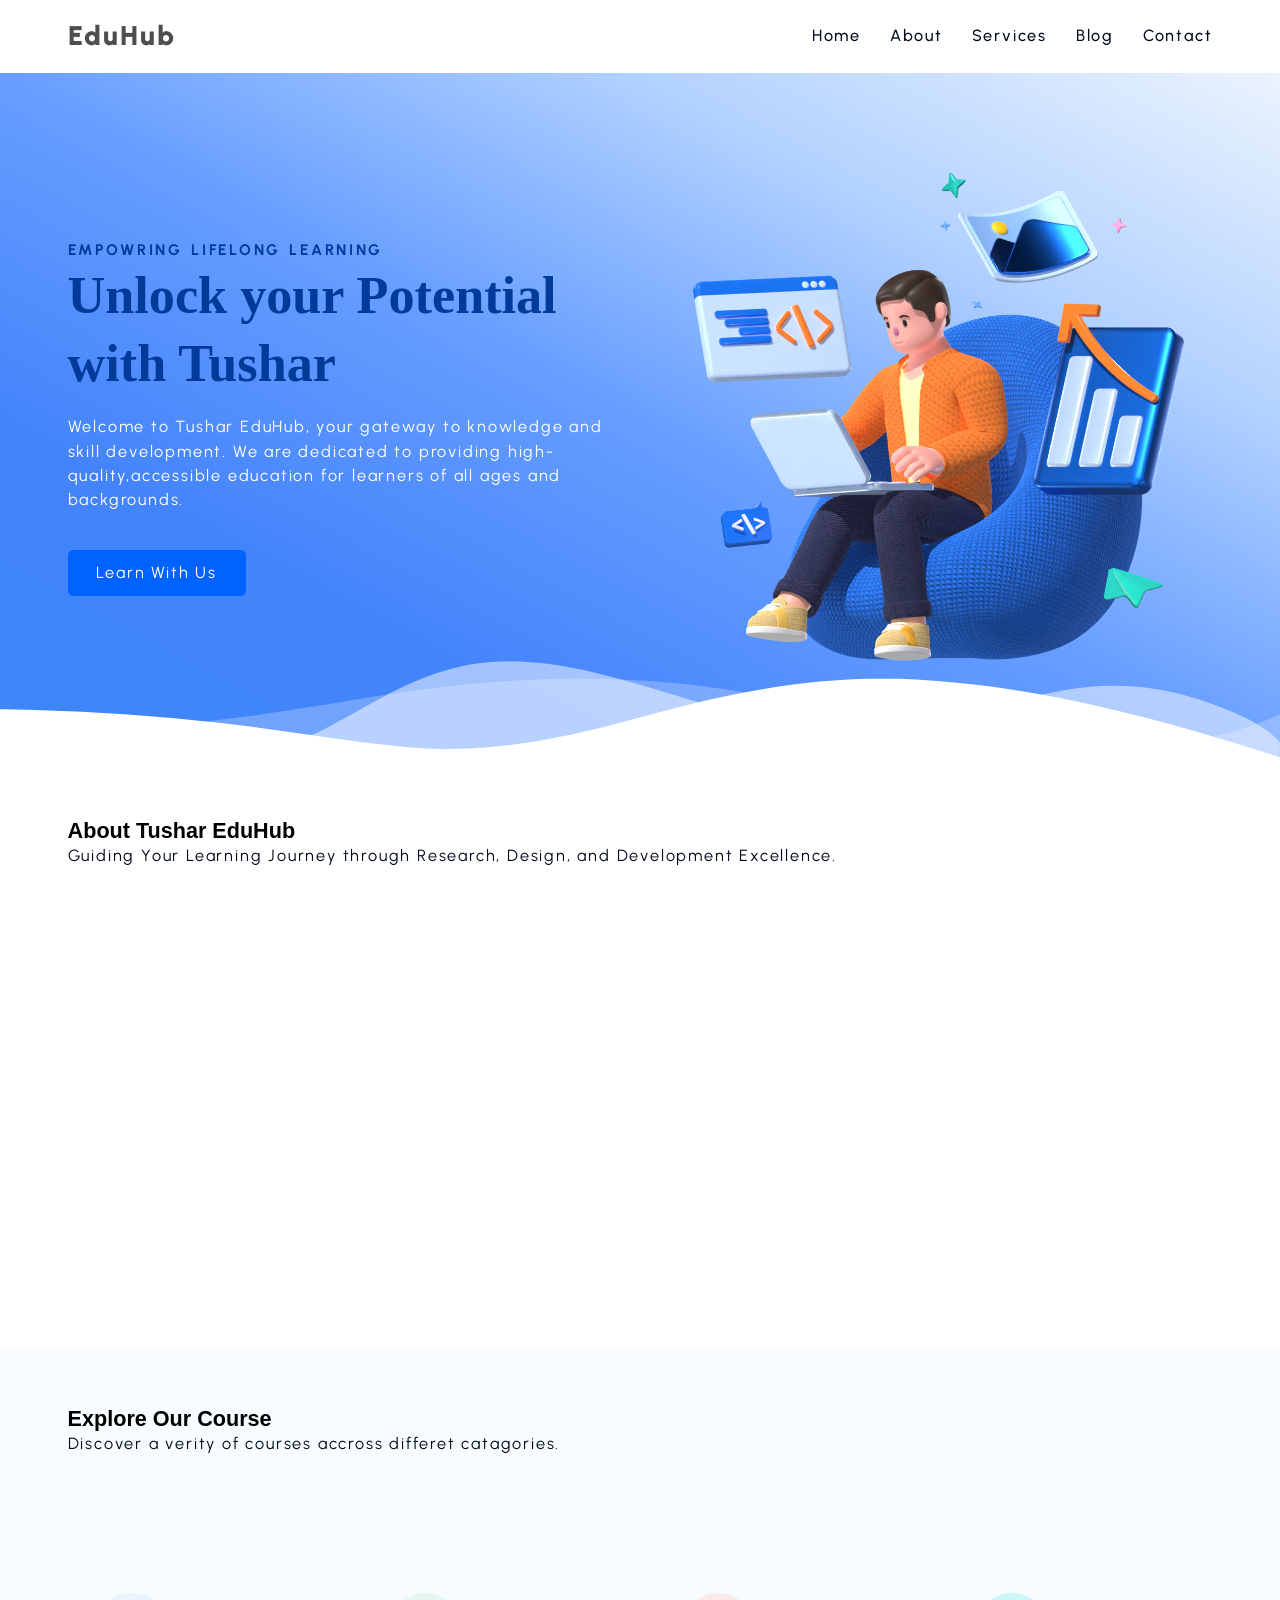
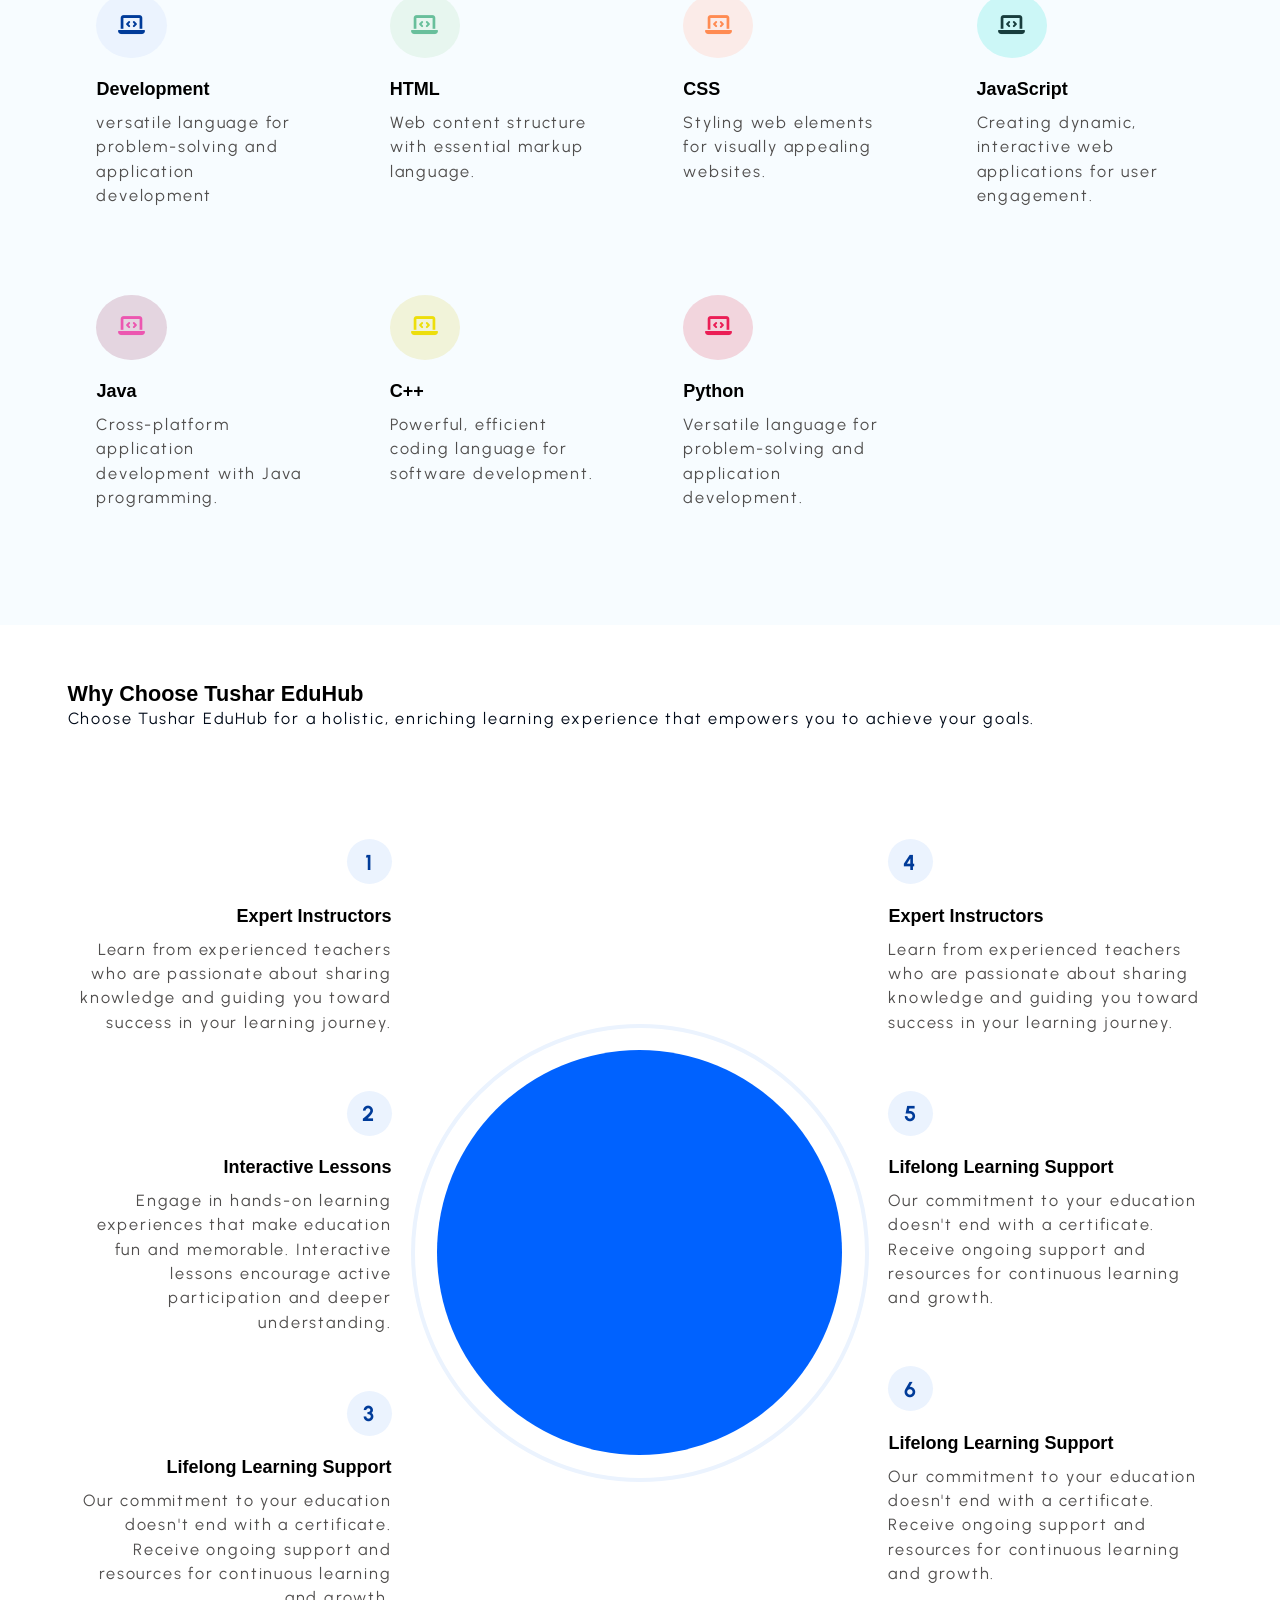
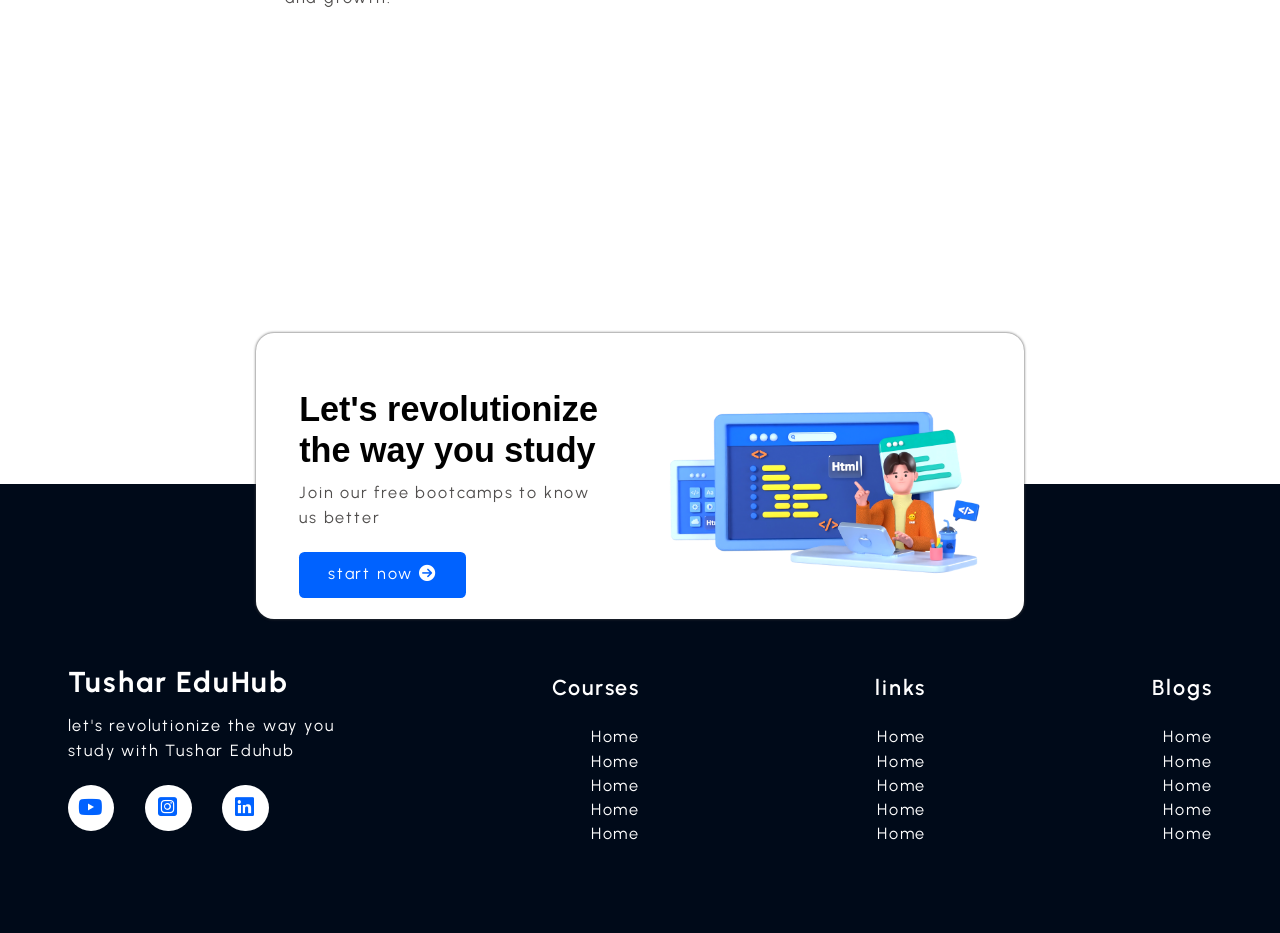
<file: index.html>
<!DOCTYPE html>
<html lang="en">

<head>
    <meta charset="UTF-8">
    <meta name="viewport" content="width=device-width, initial-scale=1.0">
    <meta name="description" content="Welcome to Tushar EduHub, your gateway to knowledge and skill development. We are dedicated to providing high-quality,accessible education for learners of all ages and backgrounds.">
    <meta name="keywords" content="tushar,css projects,html course">
    <meta name="robot" content="index, follow">

    <!-- * plugin Aos -->
    <link rel="stylesheet" href="https://unpkg.com/aos@next/dist/aos.css" />

    <title>Tushar EDUTECH</title>
    <link rel="stylesheet" href="https://cdnjs.cloudflare.com/ajax/libs/font-awesome/6.7.2/css/all.min.css"
        integrity="sha512-Evv84Mr4kqVGRNSgIGL/F/aIDqQb7xQ2vcrdIwxfjThSH8CSR7PBEakCr51Ck+w+/U6swU2Im1vVX0SVk9ABhg=="
        crossorigin="anonymous" referrerpolicy="no-referrer" />
    <link rel="stylesheet" href="./CSS/style.css">
</head>

<body>
    <!--* Navbar -->

    <header class="section-navbar">
        <div class="container">
            <div class="navbar-brand">
                <a href="index.html" style="font-size: 3rem; font-weight: 900;">
                    EduHub
                </a>
            </div>
            <div class="navbar">
                <ul>
                    <li class="nav-item"><a class="nav-link" href="index.html">Home</a></li>
                    <li class="nav-item"><a class="nav-link" href="about.html">about</a></li>
                    <li class="nav-item"><a class="nav-link" href="services.html">services</a></li>
                    <li class="nav-item"><a class="nav-link" href="blogs.html">blog</a></li>
                    <li class="nav-item"><a class="nav-link" href="contact.html">contact</a></li>
                </ul>
            </div>
        </div>
    </header>

    <!-- *Hero Section -->

    <main>
        <div class="section-hero">
            <div class="container grid grid-two--cols">

                <!-- hero Content -->
                <div class="hero-content">
                    <p class="hero-subheading">Empowring lifeLong learning</p>
                    <h1 class="hero-heading">Unlock your Potential with Tushar</h1>
                    <p class="hero-para">
                        Welcome to Tushar EduHub, your gateway to knowledge and skill development. We are dedicated to
                        providing high-quality,accessible education for learners of all ages and backgrounds.
                    </p>
                    <div class="head-btn">
                        <a href="services.html" class="btn btn-white">Learn With Us</a>
                    </div>
                </div>

                <!-- hero Image -->
                <div class="hero-image" data-aos="fade-up">
                    <img src="./images/main-hero.png" alt="Hero Image">
                </div>

            </div>
        </div>
        
        <!-- * Shape Divider -->
        <div class="custom-shape-divider-bottom-1737042662">
            <svg data-name="Layer 1" xmlns="http://www.w3.org/2000/svg" viewBox="0 0 1200 120"
                preserveAspectRatio="none">
                <path
                    d="M0,0V46.29c47.79,22.2,103.59,32.17,158,28,70.36-5.37,136.33-33.31,206.8-37.5C438.64,32.43,512.34,53.67,583,72.05c69.27,18,138.3,24.88,209.4,13.08,36.15-6,69.85-17.84,104.45-29.34C989.49,25,1113-14.29,1200,52.47V0Z"
                    opacity=".25" class="shape-fill"></path>
                <path
                    d="M0,0V15.81C13,36.92,27.64,56.86,47.69,72.05,99.41,111.27,165,111,224.58,91.58c31.15-10.15,60.09-26.07,89.67-39.8,40.92-19,84.73-46,130.83-49.67,36.26-2.85,70.9,9.42,98.6,31.56,31.77,25.39,62.32,62,103.63,73,40.44,10.79,81.35-6.69,119.13-24.28s75.16-39,116.92-43.05c59.73-5.85,113.28,22.88,168.9,38.84,30.2,8.66,59,6.17,87.09-7.5,22.43-10.89,48-26.93,60.65-49.24V0Z"
                    opacity=".5" class="shape-fill"></path>
                <path
                    d="M0,0V5.63C149.93,59,314.09,71.32,475.83,42.57c43-7.64,84.23-20.12,127.61-26.46,59-8.63,112.48,12.24,165.56,35.4C827.93,77.22,886,95.24,951.2,90c86.53-7,172.46-45.71,248.8-84.81V0Z"
                    class="shape-fill"></path>
            </svg>
        </div>
    </main>


    <!--* About Section -->

    <section class="section-about">
        <div class="container">
            <!-- common div -->
            <div class="section-common">
                <h2 class="section-common-heading">About Tushar EduHub</h2>
                <p class="section-common-subheading">Guiding Your Learning Journey through Research, Design, and
                    Development Excellence.

                </p>
            </div>

        </div>

        <div class="container grid grid-three--cols">
            <div class="about-div" data-aos="fade-up">
                <div class="icon">
                    <img src="./images/research.png" alt="Reasearch work">
                </div>
                <h3 class="secetion-common--title">Reasearch</h3>
                <p>
                    We start by learning what you need. We look at what's new and exciting in learning and choose topics
                    that match what you to learn.
                </p>
            </div>

            <div class="about-div" data-aos="fade-up"  data-aos-delay="300">
                <div class="icon">
                    <img src="./images/design.png" alt="Reasearch work">
                </div>
                <h3 class="secetion-common--title">Design</h3>
                <p>
                    Next, we make the lessons. We make them fun and interesting for you. We make sure they work for
                    different ways people like to learn.
                </p>
            </div>
            <div class="about-div"  data-aos="fade-up"  data-aos-delay="500">
                <div class="icon">
                    <img src="./images/Coding.png" alt="development work">
                </div>
                <h3 class="secetion-common--title">Development</h3>
                <p>
                    After that, we turn the lessons into things you can use online. We use the latest tools to make sure
                    they work well and make you happy.


                </p>
            </div>
        </div>
    </section>


    <!-- * course section -->

    <section class="section-course">
        <div class="container">
            <div class="section-common">
                <h2 class="section-common-heading">Explore Our course</h2>
                <p class="section-common-subheading">Discover a verity of courses accross differet catagories.</p>
            </div>
        </div>

        <div class="container grid grid-four--cols">
            <div class="course-div">
                <div class="icon">
                    <i class="fa-solid fa-laptop-code"></i>
                </div>
                <h3 class="secetion-common--title">Development</h3>
                <p>versatile language for problem-solving and application development</p>
            </div>
            <div class="course-div ">
                <div class="icon">
                    <i class="fa-solid fa-laptop-code"></i>
                </div>
                <h3 class="secetion-common--title">HTML</h3>
                <p>Web content structure with essential markup language.
                </p>
            </div>
            <div class="course-div">
                <div class="icon">
                    <i class="fa-solid fa-laptop-code"></i>
                </div>
                <h3 class="secetion-common--title">CSS</h3>
                <p>Styling web elements for visually appealing websites.
                </p>
            </div>
            <div class="course-div">
                <div class="icon">
                    <i class="fa-solid fa-laptop-code"></i>
                </div>
                <h3 class="secetion-common--title">JavaScript</h3>
                <p>Creating dynamic, interactive web applications for user engagement.
                </p>
            </div>
            <div class="course-div">
                <div class="icon">
                    <i class="fa-solid fa-laptop-code"></i>
                </div>
                <h3 class="secetion-common--title">Java</h3>
                <p>Cross-platform application development with Java programming.
                </p>
            </div>
            <div class="course-div">
                <div class="icon">
                    <i class="fa-solid fa-laptop-code"></i>
                </div>
                <h3 class="secetion-common--title">C++</h3>
                <p>Powerful, efficient coding language for software development.
                </p>
            </div>
            <div class="course-div">
                <div class="icon">
                    <i class="fa-solid fa-laptop-code"></i>
                </div>
                <h3 class="secetion-common--title">Python</h3>
                <p>Versatile language for problem-solving and application development.
                </p>
            </div>
        </div>
    </section>

    <!-- * why choose section -->
    <section class="section-why--choose">
        <div class="container">
            <div class="section-common">
                <h2 class="section-common-heading">Why Choose Tushar EduHub</h2>
                <p class="section-common-subheading">Choose Tushar EduHub for a holistic, enriching learning experience
                    that empowers you to achieve your goals.
                </p>
            </div>
        </div>

        <div class="container grid grid-three--cols">

                    <!-- ?  Left side of image -->

            <div class="choose-left--div text-right--align">
                <div class="why-choose--div">
                    <p class="common-text--Highlight">1</p>
                    <h3 class="secetion-common--title">Expert Instructors</h3>
                    <p>Learn from experienced teachers who are passionate about sharing knowledge and guiding you toward
                        success in your learning journey.
                    </p>
                </div>
                <div class="why-choose--div">
                    <p class="common-text--Highlight">2</p>
                    <h3 class="secetion-common--title">Interactive Lessons
                    </h3>
                    <p>Engage in hands-on learning experiences that make education fun and memorable. Interactive
                        lessons encourage active participation and deeper understanding.
                    </p>
                </div>
                <div class="why-choose--div">
                    <p class="common-text--Highlight">3</p>
                    <h3 class="secetion-common--title">Lifelong Learning Support
                    </h3>
                    <p>Our commitment to your education doesn't end with a certificate. Receive ongoing support and
                        resources for continuous learning and growth.
                    </p>
                </div>
            </div>

                    <!-- ? Center part of image -->
            <div class="why-choose--image">
                <figure>
                    <!-- <img src="" alt="picture of mobile"> -->
                </figure>
            </div>

                    <!-- ? Right side of image -->
            <div class="choose-right--div text-left--align">
                <div class="why-choose--div">
                    <p class="common-text--Highlight">4</p>
                    <h3 class="secetion-common--title">Expert Instructors</h3>
                    <p>Learn from experienced teachers who are passionate about sharing knowledge and guiding you toward
                        success in your learning journey.
                    </p>
                </div>
                <div class="why-choose--div">
                    <p class="common-text--Highlight">5</p>
                    <h3 class="secetion-common--title">Lifelong Learning Support
                    </h3>
                    <p>Our commitment to your education doesn't end with a certificate. Receive ongoing support and
                        resources for continuous learning and growth.


                    </p>
                </div>
                <div class="why-choose--div">
                    <p class="common-text--Highlight">6</p>
                    <h3 class="secetion-common--title">Lifelong Learning Support
                    </h3>
                    <p>Our commitment to your education doesn't end with a certificate. Receive ongoing support and
                        resources for continuous learning and growth.


                    </p>
                </div>
            </div>

        </div>
    </section>

    <!-- * contact section -->
     <section class="section-contact--homepage" id="secetion-contact--homepage">
        <div class="container grid grid-two--cols">
            <div class="contact-content">
                <h2 class="contact-title">Let's revolutionize the way you study</h2>
                <p>Join our free bootcamps to know us better</p>
                <div class="btn">
                    <a href="contact.html">
                        start now <i class="fa-solid fa-arrow-circle-right"></i>
                    </a>
                </div>
            </div>
            <div class="contact-image--homepage">
                <img src="./images/main.png" alt="contact image">
            </div>
        </div>
     </section>

     <!-- * footer section -->
     <footer>
        <section class="section-footer">
            <div class="container grid grid-four--cols">
                <div class="footer-1--div">
                    <div class="footer-title ">
                        <a href="index.html">Tushar EduHub</a>
                    </div>
                    <p>let's revolutionize the way you study with Tushar Eduhub</p>
                    <div class="footer-icon">
                        <a href="" target="_blank"><i class="fa-brands fa-youtube"></i></a>
                        <a href="" target="_blank"><i class="fa-brands fa-square-instagram"></i></a>
                        <a href="" target="_blank"><i class="fa-brands fa-linkedin"></i></a>
                    </div>
                </div>
                <div class="footer-2--div">
                    <p class="footer-subheading">Courses</p>
                    <ul>
                        <li><a href="index.html">Home</a></li>
                        <li><a href="index.html">Home</a></li>
                        <li><a href="index.html">Home</a></li>
                        <li><a href="index.html">Home</a></li>
                        <li><a href="index.html">Home</a></li>
                    </ul>
                </div>
                <div class="footer-3--div">
                    <p class="footer-subheading">links</p>
                    <ul>
                        <li><a href="index.html">Home</a></li>
                        <li><a href="index.html">Home</a></li>
                        <li><a href="index.html">Home</a></li>
                        <li><a href="index.html">Home</a></li>
                        <li><a href="index.html">Home</a></li>
                    </ul>
                </div>
                <div class="footer-4--div">
                    <p class="footer-subheading">Blogs</p>
                    <ul>
                        <li><a href="index.html">Home</a></li>
                        <li><a href="index.html">Home</a></li>
                        <li><a href="index.html">Home</a></li>
                        <li><a href="index.html">Home</a></li>
                        <li><a href="index.html">Home</a></li>
                    </ul>
                </div>
            </div>
        </section>
     </footer>


     <script src="https://unpkg.com/aos@next/dist/aos.js"></script>
     <script>
       AOS.init();
     </script>
</body>

</html>
</file>
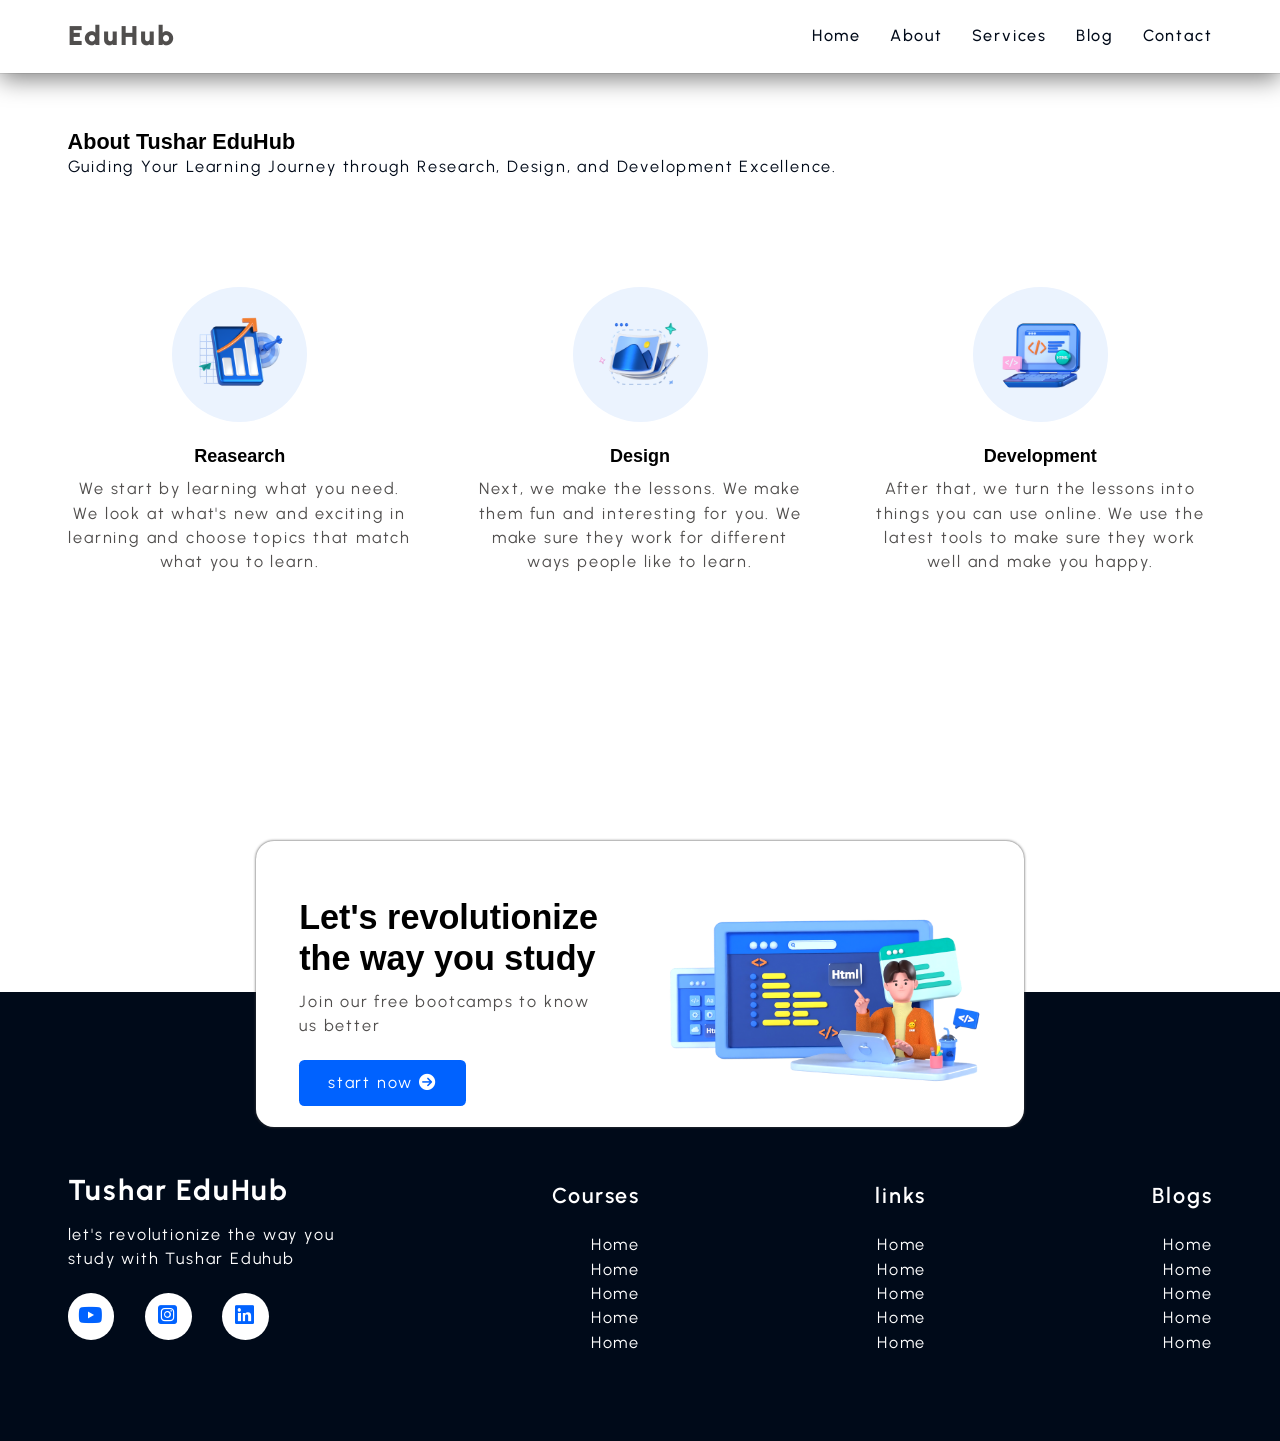
<file: about.html>
<!DOCTYPE html>
<html lang="en">
    <head>
        <meta charset="UTF-8">
        <meta name="viewport" content="width=device-width, initial-scale=1.0">
        <title>Tushar EDUTECH ABOUT</title>
        <link rel="stylesheet" href="https://cdnjs.cloudflare.com/ajax/libs/font-awesome/6.7.2/css/all.min.css"
            integrity="sha512-Evv84Mr4kqVGRNSgIGL/F/aIDqQb7xQ2vcrdIwxfjThSH8CSR7PBEakCr51Ck+w+/U6swU2Im1vVX0SVk9ABhg=="
            crossorigin="anonymous" referrerpolicy="no-referrer" />
        <link rel="stylesheet" href="./CSS/style.css">
    </head>
    
<body>

    <!--* Navbar -->

    <header class="section-navbar">
        <div class="container">
            <div class="navbar-brand">
                <a href="index.html" style="font-size: 3rem; font-weight: 900;">
                    EduHub
                </a>
            </div>
            <div class="navbar">
                <ul>
                    <li class="nav-item"><a class="nav-link" href="index.html">Home</a></li>
                    <li class="nav-item"><a class="nav-link" href="about.html">about</a></li>
                    <li class="nav-item"><a class="nav-link" href="services.html">services</a></li>
                    <li class="nav-item"><a class="nav-link" href="blogs.html">blog</a></li>
                    <li class="nav-item"><a class="nav-link" href="contact.html">contact</a></li>
                </ul>
            </div>
        </div>
    </header>

    
    <!--* About Section -->

    <section class="section-about">
        <div class="container">
            <!-- common div -->
            <div class="section-common">
                <h2 class="section-common-heading">About Tushar EduHub</h2>
                <p class="section-common-subheading">Guiding Your Learning Journey through Research, Design, and
                    Development Excellence.

                </p>
            </div>

        </div>

        <div class="container grid grid-three--cols">
            <div class="about-div">
                <div class="icon">
                    <img src="./images/research.png" alt="Reasearch work">
                </div>
                <h3 class="secetion-common--title">Reasearch</h3>
                <p>
                    We start by learning what you need. We look at what's new and exciting in learning and choose topics
                    that match what you to learn.
                </p>
            </div>

            <div class="about-div">
                <div class="icon">
                    <img src="./images/design.png" alt="Reasearch work">
                </div>
                <h3 class="secetion-common--title">Design</h3>
                <p>
                    Next, we make the lessons. We make them fun and interesting for you. We make sure they work for
                    different ways people like to learn.
                </p>
            </div>
            <div class="about-div">
                <div class="icon">
                    <img src="./images/Coding.png" alt="development work">
                </div>
                <h3 class="secetion-common--title">Development</h3>
                <p>
                    After that, we turn the lessons into things you can use online. We use the latest tools to make sure
                    they work well and make you happy.


                </p>
            </div>
        </div>
    </section>

    <!-- * contact section -->
    <section class="section-contact--homepage" id="secetion-contact--homepage">
        <div class="container grid grid-two--cols">
            <div class="contact-content">
                <h2 class="contact-title">Let's revolutionize the way you study</h2>
                <p>Join our free bootcamps to know us better</p>
                <div class="btn">
                    <a href="contact.html">
                        start now <i class="fa-solid fa-arrow-circle-right"></i>
                    </a>
                </div>
            </div>
            <div class="contact-image--homepage">
                <img src="./images/main.png" alt="contact image">
            </div>
        </div>
     </section>

     <!-- * footer section -->
     <footer>
        <section class="section-footer">
            <div class="container grid grid-four--cols">
                <div class="footer-1--div">
                    <div class="footer-title ">
                        <a href="index.html">Tushar EduHub</a>
                    </div>
                    <p>let's revolutionize the way you study with Tushar Eduhub</p>
                    <div class="footer-icon">
                        <a href="" target="_blank"><i class="fa-brands fa-youtube"></i></a>
                        <a href="" target="_blank"><i class="fa-brands fa-square-instagram"></i></a>
                        <a href="" target="_blank"><i class="fa-brands fa-linkedin"></i></a>
                    </div>
                </div>
                <div class="footer-2--div">
                    <p class="footer-subheading">Courses</p>
                    <ul>
                        <li><a href="index.html">Home</a></li>
                        <li><a href="index.html">Home</a></li>
                        <li><a href="index.html">Home</a></li>
                        <li><a href="index.html">Home</a></li>
                        <li><a href="index.html">Home</a></li>
                    </ul>
                </div>
                <div class="footer-3--div">
                    <p class="footer-subheading">links</p>
                    <ul>
                        <li><a href="index.html">Home</a></li>
                        <li><a href="index.html">Home</a></li>
                        <li><a href="index.html">Home</a></li>
                        <li><a href="index.html">Home</a></li>
                        <li><a href="index.html">Home</a></li>
                    </ul>
                </div>
                <div class="footer-4--div">
                    <p class="footer-subheading">Blogs</p>
                    <ul>
                        <li><a href="index.html">Home</a></li>
                        <li><a href="index.html">Home</a></li>
                        <li><a href="index.html">Home</a></li>
                        <li><a href="index.html">Home</a></li>
                        <li><a href="index.html">Home</a></li>
                    </ul>
                </div>
            </div>
        </section>
     </footer>


</body>
</html>
</file>
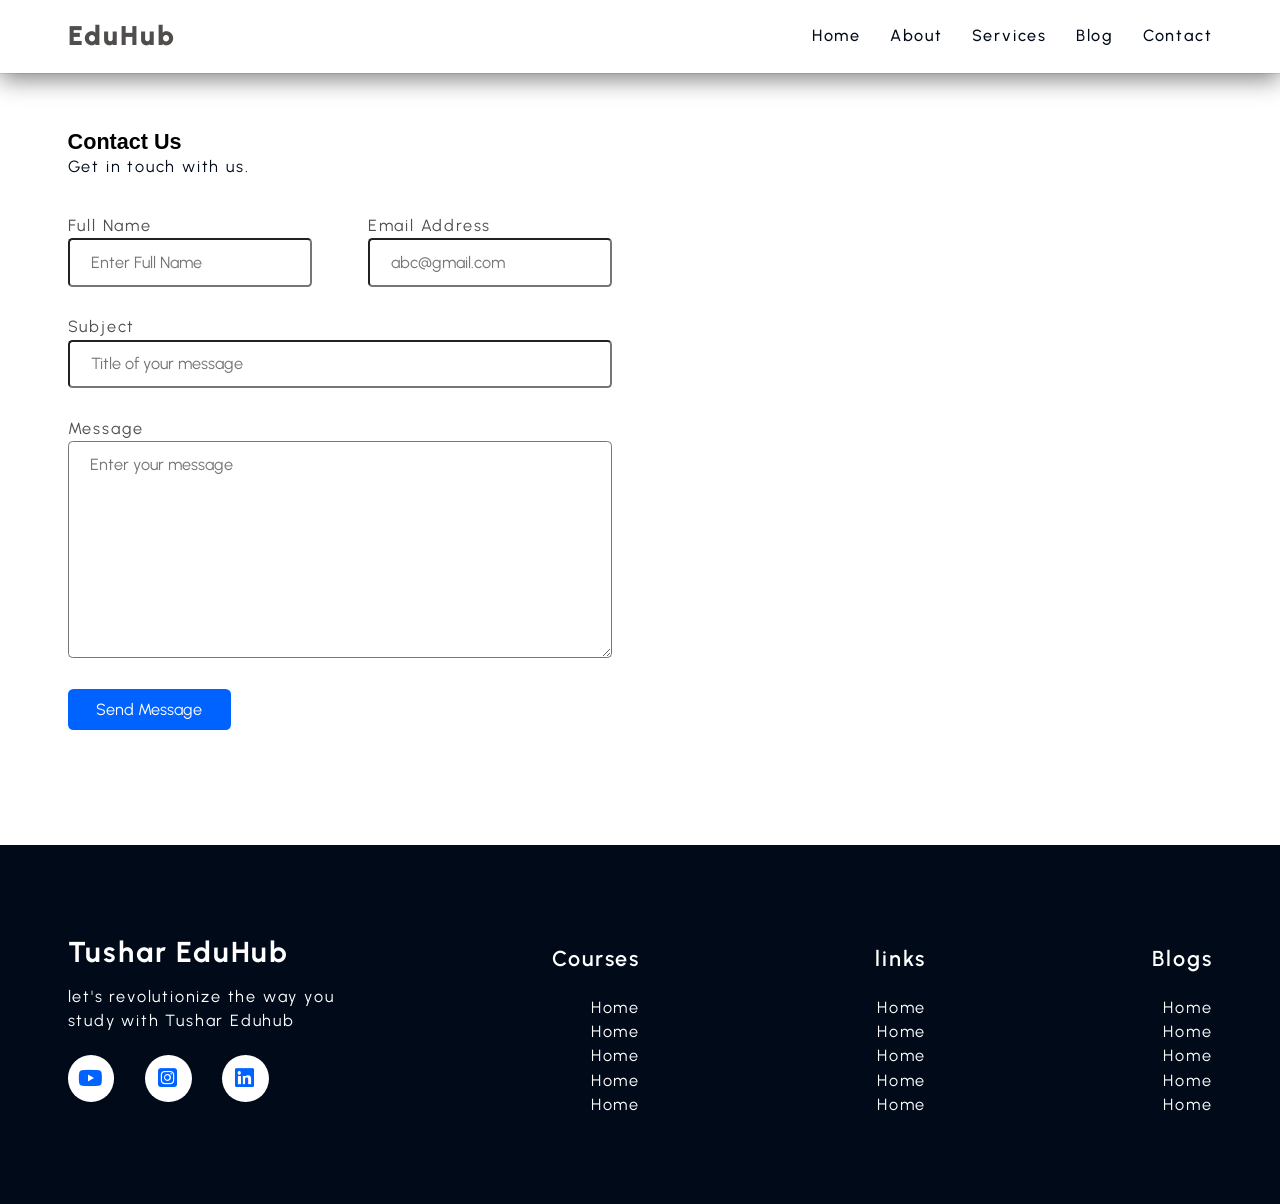
<file: contact.html>
<!DOCTYPE html>
<html lang="en">

<head>
    <meta charset="UTF-8">
    <meta name="viewport" content="width=device-width, initial-scale=1.0">
    <title>TUSHAR EDUTECH CONTACT</title>
    <link rel="stylesheet" href="https://cdnjs.cloudflare.com/ajax/libs/font-awesome/6.7.2/css/all.min.css"
        integrity="sha512-Evv84Mr4kqVGRNSgIGL/F/aIDqQb7xQ2vcrdIwxfjThSH8CSR7PBEakCr51Ck+w+/U6swU2Im1vVX0SVk9ABhg=="
        crossorigin="anonymous" referrerpolicy="no-referrer" />
    <link rel="stylesheet" href="./CSS/style.css">

    <style>
        footer{
            padding-top: 0;
        }
    </style>
</head>

<body>
    <!--* Navbar -->

    <header class="section-navbar">
        <div class="container">
            <div class="navbar-brand">
                <a href="index.html" style="font-size: 3rem; font-weight: 900;">
                    EduHub
                </a>
            </div>
            <div class="navbar">
                <ul>
                    <li class="nav-item"><a class="nav-link" href="index.html">Home</a></li>
                    <li class="nav-item"><a class="nav-link" href="about.html">about</a></li>
                    <li class="nav-item"><a class="nav-link" href="services.html">services</a></li>
                    <li class="nav-item"><a class="nav-link" href="blogs.html">blog</a></li>
                    <li class="nav-item"><a class="nav-link" href="contact.html">contact</a></li>
                </ul>
            </div>
        </div>
    </header>

    <!-- * Contact form -->
    <section class="section-contact">
        <div class="container">
            <div class="section-common">
                <h2 class="section-common-heading">Contact Us</h2>
                <p class="section-common-subheading">Get in touch with us.</p>
            </div>
        </div>

        <div class="container grid grid-two--cols">
            <div class="section-contact--form">
                <form action="https://formspree.io/f/xrbegkwa" method="POST">
                    <div class="mb-3 grid grid-two--cols">
                        <div>

                            <label for="name">Full Name</label>
                            <input type="text" 
                            placeholder="Enter Full Name" 
                            name="UserName"
                            id="name" 
                            required 
                            autocomplete="off">
                        </div>
                        <div>
                            <label for="email">Email Address</label>
                            <input type="email" 
                            placeholder="abc@gmail.com" 
                            name="email"
                            id="email" 
                            required 
                            autocomplete="off">
                        </div>
                    </div>
                    <div class="mb-3">
                        <label for="subject">Subject</label>
                        <input type="text" placeholder="Title of your message" name="subject" id="subject" autocomplete="off">
                    </div>
                    <div class="mb-3">
                        <label for="message">Message</label>
                        <textarea name="message" id="message" cols="30" rows="10"
                        placeholder="Enter your message"
                        autocomplete="off"></textarea>
                    </div>
                    <div class="mb-3">
                        <button type="submit" class="btn">Send Message</button>
                    </div>
                </form>
            </div>
            <div class="section-contact--map">
                <iframe
                    src="https://www.google.com/maps/embed?pb=!1m18!1m12!1m3!1d5959.090961860578!2d85.80433300124376!3d20.33584758324163!2m3!1f0!2f0!3f0!3m2!1i1024!2i768!4f13.1!3m3!1m2!1s0x3a1909525dd71d6b%3A0xcdfa48116cf16775!2sMindBrain%20Innovations%20Private%20Limited!5e0!3m2!1sen!2sin!4v1737511685904!5m2!1sen!2sin"
                    width="100%" height="500px" style="border:0;" allowfullscreen="" loading="lazy"
                    referrerpolicy="no-referrer-when-downgrade"></iframe>
            </div>
        </div>
    </section>

    <footer>
        <section class="section-footer">
            <div class="container grid grid-four--cols">
                <div class="footer-1--div">
                    <div class="footer-title ">
                        <a href="index.html">Tushar EduHub</a>
                    </div>
                    <p>let's revolutionize the way you study with Tushar Eduhub</p>
                    <div class="footer-icon">
                        <a href="" target="_blank"><i class="fa-brands fa-youtube"></i></a>
                        <a href="" target="_blank"><i class="fa-brands fa-square-instagram"></i></a>
                        <a href="" target="_blank"><i class="fa-brands fa-linkedin"></i></a>
                    </div>
                </div>
                <div class="footer-2--div">
                    <p class="footer-subheading">Courses</p>
                    <ul>
                        <li><a href="index.html">Home</a></li>
                        <li><a href="index.html">Home</a></li>
                        <li><a href="index.html">Home</a></li>
                        <li><a href="index.html">Home</a></li>
                        <li><a href="index.html">Home</a></li>
                    </ul>
                </div>
                <div class="footer-3--div">
                    <p class="footer-subheading">links</p>
                    <ul>
                        <li><a href="index.html">Home</a></li>
                        <li><a href="index.html">Home</a></li>
                        <li><a href="index.html">Home</a></li>
                        <li><a href="index.html">Home</a></li>
                        <li><a href="index.html">Home</a></li>
                    </ul>
                </div>
                <div class="footer-4--div">
                    <p class="footer-subheading">Blogs</p>
                    <ul>
                        <li><a href="index.html">Home</a></li>
                        <li><a href="index.html">Home</a></li>
                        <li><a href="index.html">Home</a></li>
                        <li><a href="index.html">Home</a></li>
                        <li><a href="index.html">Home</a></li>
                    </ul>
                </div>
            </div>
        </section>
     </footer>
</body>

</html>
</file>
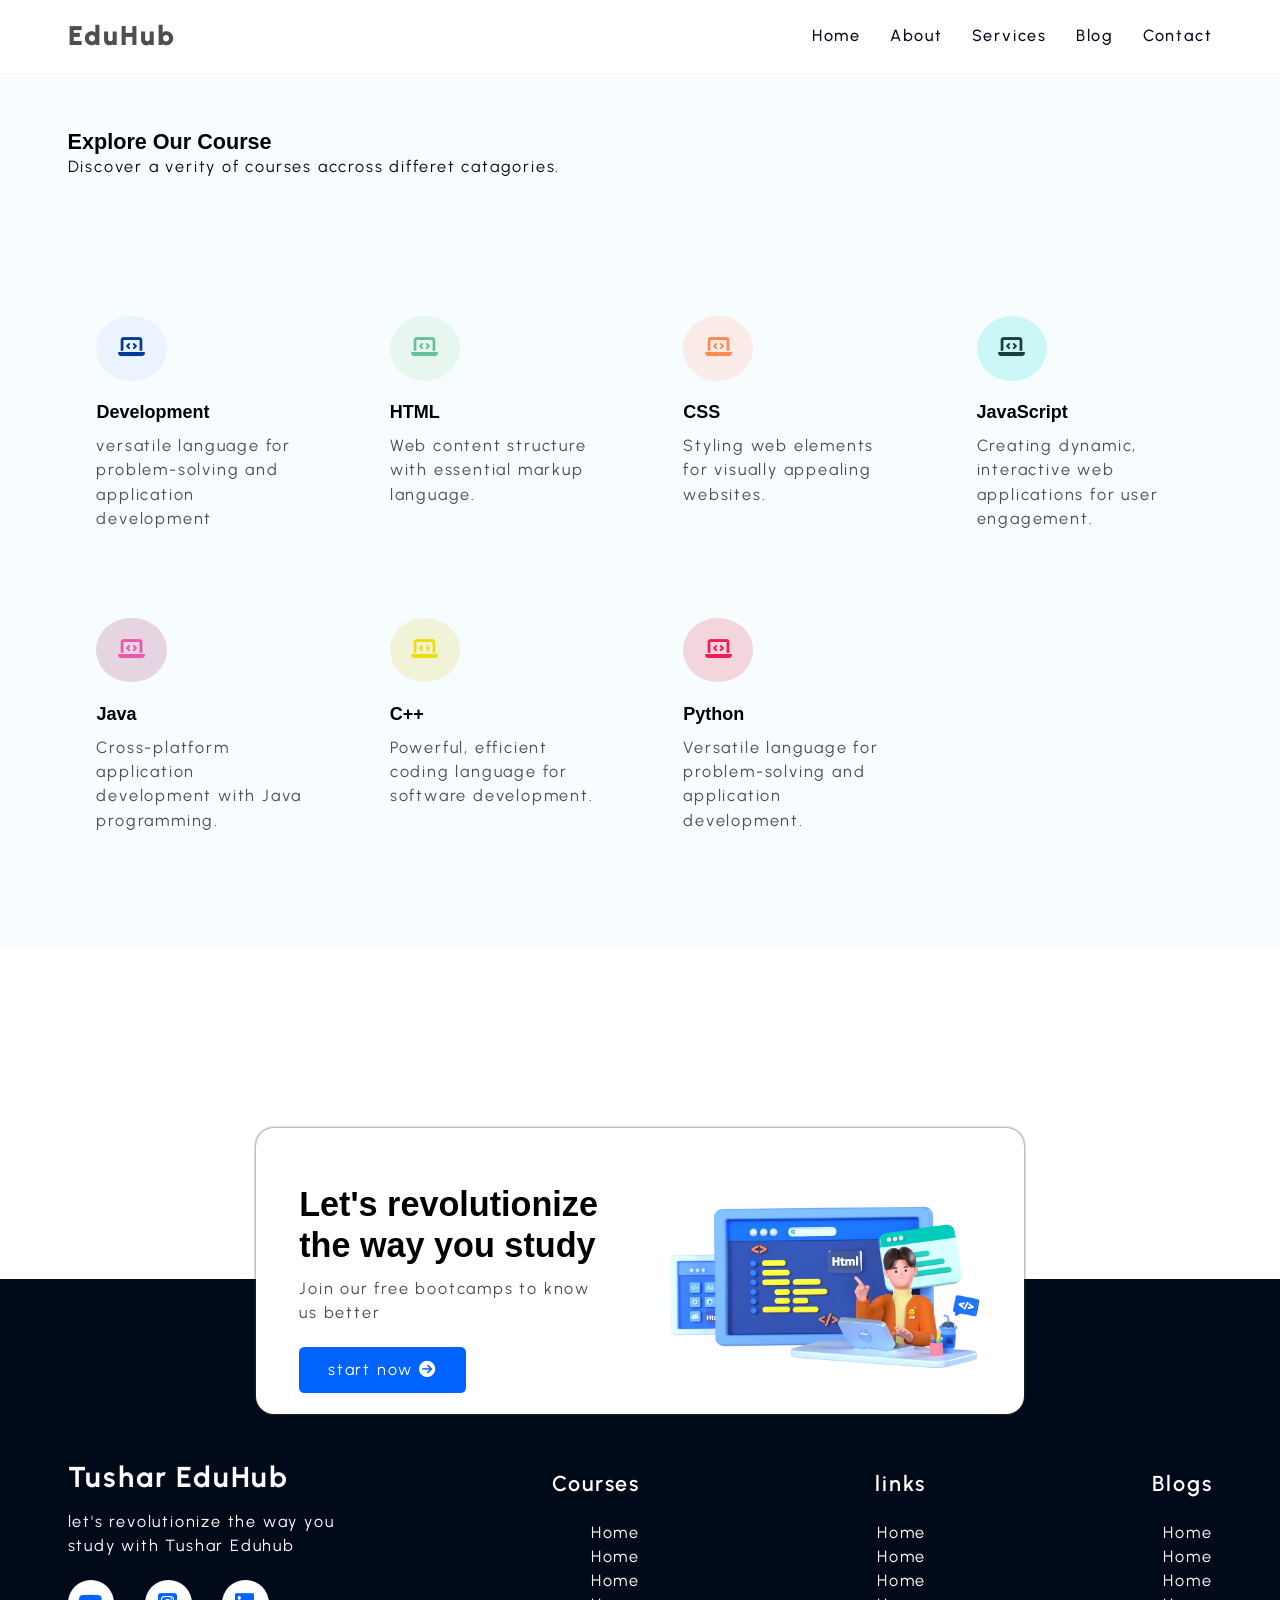
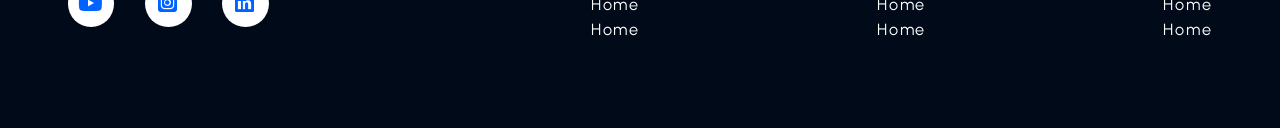
<file: services.html>
<!DOCTYPE html>
<html lang="en">
    <head>
        <meta charset="UTF-8">
        <meta name="viewport" content="width=device-width, initial-scale=1.0">
        <title>TUSHAR EDUTECH SERVICES</title>
        <link rel="stylesheet" href="https://cdnjs.cloudflare.com/ajax/libs/font-awesome/6.7.2/css/all.min.css"
            integrity="sha512-Evv84Mr4kqVGRNSgIGL/F/aIDqQb7xQ2vcrdIwxfjThSH8CSR7PBEakCr51Ck+w+/U6swU2Im1vVX0SVk9ABhg=="
            crossorigin="anonymous" referrerpolicy="no-referrer" />
        <link rel="stylesheet" href="./CSS/style.css">
    </head>
    
<body>
    <!--* Navbar -->

    <header class="section-navbar">
        <div class="container">
            <div class="navbar-brand">
                <a href="index.html" style="font-size: 3rem; font-weight: 900;">
                    EduHub
                </a>
            </div>
            <div class="navbar">
                <ul>
                    <li class="nav-item"><a class="nav-link" href="index.html">Home</a></li>
                    <li class="nav-item"><a class="nav-link" href="about.html">about</a></li>
                    <li class="nav-item"><a class="nav-link" href="services.html">services</a></li>
                    <li class="nav-item"><a class="nav-link" href="blogs.html">blog</a></li>
                    <li class="nav-item"><a class="nav-link" href="contact.html">contact</a></li>
                </ul>
            </div>
        </div>
    </header>

    <!-- * course section -->

    <section class="section-course">
        <div class="container">
            <div class="section-common">
                <h2 class="section-common-heading">Explore Our course</h2>
                <p class="section-common-subheading">Discover a verity of courses accross differet catagories.</p>
            </div>
        </div>

        <div class="container grid grid-four--cols">
            <div class="course-div">
                <div class="icon">
                    <i class="fa-solid fa-laptop-code"></i>
                </div>
                <h3 class="secetion-common--title">Development</h3>
                <p>versatile language for problem-solving and application development</p>
            </div>
            <div class="course-div ">
                <div class="icon">
                    <i class="fa-solid fa-laptop-code"></i>
                </div>
                <h3 class="secetion-common--title">HTML</h3>
                <p>Web content structure with essential markup language.
                </p>
            </div>
            <div class="course-div">
                <div class="icon">
                    <i class="fa-solid fa-laptop-code"></i>
                </div>
                <h3 class="secetion-common--title">CSS</h3>
                <p>Styling web elements for visually appealing websites.
                </p>
            </div>
            <div class="course-div">
                <div class="icon">
                    <i class="fa-solid fa-laptop-code"></i>
                </div>
                <h3 class="secetion-common--title">JavaScript</h3>
                <p>Creating dynamic, interactive web applications for user engagement.
                </p>
            </div>
            <div class="course-div">
                <div class="icon">
                    <i class="fa-solid fa-laptop-code"></i>
                </div>
                <h3 class="secetion-common--title">Java</h3>
                <p>Cross-platform application development with Java programming.
                </p>
            </div>
            <div class="course-div">
                <div class="icon">
                    <i class="fa-solid fa-laptop-code"></i>
                </div>
                <h3 class="secetion-common--title">C++</h3>
                <p>Powerful, efficient coding language for software development.
                </p>
            </div>
            <div class="course-div">
                <div class="icon">
                    <i class="fa-solid fa-laptop-code"></i>
                </div>
                <h3 class="secetion-common--title">Python</h3>
                <p>Versatile language for problem-solving and application development.
                </p>
            </div>
        </div>
    </section>


    
    <!-- * contact section -->
    <section class="section-contact--homepage" id="secetion-contact--homepage">
        <div class="container grid grid-two--cols">
            <div class="contact-content">
                <h2 class="contact-title">Let's revolutionize the way you study</h2>
                <p>Join our free bootcamps to know us better</p>
                <div class="btn">
                    <a href="contact.html">
                        start now <i class="fa-solid fa-arrow-circle-right"></i>
                    </a>
                </div>
            </div>
            <div class="contact-image--homepage">
                <img src="./images/main.png" alt="contact image">
            </div>
        </div>
     </section>

     <!-- * footer section -->
     <footer>
        <section class="section-footer">
            <div class="container grid grid-four--cols">
                <div class="footer-1--div">
                    <div class="footer-title ">
                        <a href="index.html">Tushar EduHub</a>
                    </div>
                    <p>let's revolutionize the way you study with Tushar Eduhub</p>
                    <div class="footer-icon">
                        <a href="" target="_blank"><i class="fa-brands fa-youtube"></i></a>
                        <a href="" target="_blank"><i class="fa-brands fa-square-instagram"></i></a>
                        <a href="" target="_blank"><i class="fa-brands fa-linkedin"></i></a>
                    </div>
                </div>
                <div class="footer-2--div">
                    <p class="footer-subheading">Courses</p>
                    <ul>
                        <li><a href="index.html">Home</a></li>
                        <li><a href="index.html">Home</a></li>
                        <li><a href="index.html">Home</a></li>
                        <li><a href="index.html">Home</a></li>
                        <li><a href="index.html">Home</a></li>
                    </ul>
                </div>
                <div class="footer-3--div">
                    <p class="footer-subheading">links</p>
                    <ul>
                        <li><a href="index.html">Home</a></li>
                        <li><a href="index.html">Home</a></li>
                        <li><a href="index.html">Home</a></li>
                        <li><a href="index.html">Home</a></li>
                        <li><a href="index.html">Home</a></li>
                    </ul>
                </div>
                <div class="footer-4--div">
                    <p class="footer-subheading">Blogs</p>
                    <ul>
                        <li><a href="index.html">Home</a></li>
                        <li><a href="index.html">Home</a></li>
                        <li><a href="index.html">Home</a></li>
                        <li><a href="index.html">Home</a></li>
                        <li><a href="index.html">Home</a></li>
                    </ul>
                </div>
            </div>
        </section>
     </footer>
</body>
</html>
</file>
<file: CSS/style.css>
/* Base rule */
@import url('https://fonts.googleapis.com/css2?family=Urbanist:ital,wght@0,100..900;1,100..900&display=swap');

* {
    margin: 0;
    padding: 0;
    box-sizing: border-box;
    font-family: "Urbanist", sans-serif;
}

html {
    font-size: 62.5%;
    /* 1rem = 10px */
    scroll-behavior: smooth;
    /* scroll-snap-type:y, proximity; */
}

a,
p,
li,label {
    font-family: "Urbanist", sans-serif;
    font-size: 1.8rem;
    letter-spacing: 0.2rem;
    text-decoration: none;
    list-style: none;
    font-weight: 400;
    line-height: 1.5;
    color: var(--para-color);
}


h1,
h2,
h3,
h4,
h5,
h6 {
    font-family: "Poppins", sans-serif;
}


/* theme */

:root {
    --main-color: #0062ff;
    --supporting-color: #ebf3fe;
    --font-color: #424242;
    --bg-color: #f7fcff;
    --footer-bg--color: #000a19;
    --white-color: #fff;
    --hero-heading-color: #003b99;
    --heading-color: #000a19;
    --para-color: #504e4d;
    --btn-hover-bg-color: #003b99;
    --btn-box-shadow: rgba(100, 100, 111, 0.2) 0px 7px 20px 0px;
}

/* layout */

/* section{
    scroll-snap-align: start;
} */

.container {
    max-width: 132rem;
    margin: 0 auto;
    padding: 9.6rem 2.4rem;
}

.grid {
    display: grid;
}

.grid-two--cols {
    grid-template-columns: repeat(2, 1fr);
}

.grid-three--cols {
    grid-template-columns: repeat(3, 1fr);
    /* gap: 6.2rem; */
}

.grid-four--cols {
    grid-template-columns: repeat(4, 1fr);

}

/*.section-course .container:first-child,
 .section-about .container:first-child,
.section-why--choose .container:first-child,
.section-contact--homepage .container:first-child,
.section-blogs .container:first-child ,
.section-contact .container:first-child
{
    padding: 6.4rem 2.4rem 0;
} */

:is(.section-about,.section-blogs,.section-contact--homepage,.section-course,.section-why--choose,.section-contact) .container:first-child{
    padding: 6.2rem 2.4rem 2.4rem;
}

/**   module / reusable   */

.btn {
    display: inline-block;
    padding: 1.2rem 3.2rem;
    background-color: var(--main-color);
    color: var(--white-color);
    border-radius: 0.6rem;
}

.btn:hover {
    background-color: var(--btn-hover-bg-color);
    cursor: pointer;
    box-shadow: var(--btn-box-shadow);
}

.section-common-heading {
    font-size: 2.4rem;
    font-weight: 700;
    text-transform: capitalize;

}

.section-common-subheading {
    color: var(--heading-color);
}

.secetion-common--title {
    font-size: 2rem;
    margin: 2.4rem 0 1.2rem 0;

}

.fa-laptop-code {
    padding: 2.4rem;
    font-size: 2.4rem;
    background-color: var(--supporting-color);
    border-radius: 50%;
    color: var(--btn-hover-bg-color);
}

/* states */





/*! navbar section */

.section-navbar,.section-blogs {
    width: 100%;
    box-shadow: rgba(0, 0, 0, 0.5) 0px 6px 24px 0px, rgba(0, 0, 0, 0.08) 0px 0px 0px 1px;
    
}


.section-navbar .container {
    display: flex;
    justify-content: space-between;
    align-items: center;
    padding: 1.8rem 2.4rem;
}

.section-navbar .navbar ul {
    display: flex;
    gap: 3.2rem;
    text-transform: capitalize;

     & li a {
        color: var(--heading-color);
        display: inline-block;
        position: relative;
        font-weight: 500;


        &::before {
            content: "";
            position: absolute;
            left: 0;
            bottom: -0.3rem;
            width: 0%;
            border-bottom: 0.2rem solid var(--main-color);
            transition: all 0.3s linear;

        }
    } 

    & li a:hover::before {
        width: 100%;
    }
}


/*!   Hero section   */

main {

    position: relative;
    background-image: linear-gradient(to top right,
            #3d86fa,
            #4484fb,
            #679eff,
            #b3d2ff,
            #ebf3fe);
}

.section-hero .grid {
    justify-items: center ;
    align-items: center;
    gap: 6.4rem;

    & .hero-subheading {
        text-transform: uppercase;
        letter-spacing: 0.3rem;
        font-size: 1.7rem;
        word-spacing: 0.2rem;
        color: var(--btn-hover-bg-color);
        font-weight: 700;
    }

    & .hero-heading {
        font-size: 5.8rem;
        line-height: 1.3;
        font-family: "Jost";
        color: var(--hero-heading-color);
        font-weight: 900;

    }

    & .hero-para {
        color: var(--white-color);
        margin: 2rem 0 4.2rem 0;
        /* line-height: 1.2; */
    }
}

.custom-shape-divider-bottom-1737042662 {
    position: absolute;
    bottom: 0;
    left: 0;
    width: 100%;
    overflow: hidden;
    line-height: 0;
    transform: rotate(180deg);
}

.custom-shape-divider-bottom-1737042662 svg {
    position: relative;
    display: block;
    width: calc(137% + 1.3px);
    height: 120px;
    transform: rotateY(180deg);
}

.custom-shape-divider-bottom-1737042662 .shape-fill {
    fill: #FFFFFF;
}

.hero-image {

    display: grid;
    justify-items: center ;
    img{
        width: 100%;
        /* height: auto; */
        transform: scaleX(-1);
    }
    
}


/* ! About Section */

.section-about .grid {
    gap: 6.2rem;
}

.section-about .about-div {
    text-align: center;
}

.section-about img {
    width: 15rem;
    height: auto;
    background-color: var(--supporting-color);
    border-radius: 50%;
    padding: 2.4rem;
    transition: all 0.3s linear;
}

.about-div img:hover {
    rotate: 360deg;
    background: linear-gradient(to right, #0575e6, #021b79);
}



/* ! Course section */

.section-course .grid {
    gap: 3.2rem;

}

.section-course {
    background-color: var(--bg-color);
}

.course-div {
    padding: 3.2rem;

    &:nth-child(2) .icon .fa-solid {
        color: #68bf9b;
        background-color: #e7f6ef;
    }

    &:nth-child(3) .icon .fa-solid {
        color: #ff8b52;
        background-color: #fbebe8;
    }

    &:nth-child(4) .icon .fa-solid {
        color: #183d3d;
        background-color: #ccf7f7;
    }

    &:nth-child(5) .icon .fa-solid {
        color: #ec56b0;
        background-color: #e4d5e0;
    }

    &:nth-child(6) .icon .fa-solid {
        color: #edde0b;
        background-color: #f1f3d9;
    }

    &:nth-child(7) .icon .fa-solid {
        color: #eb1e55;
        background-color: #f2d5dd;
    }
}

.course-div:hover {
    box-shadow: 0 0 .4rem 0 var(--font-color);
}




/* ! why choose section */

.section-why--choose .container {
    gap: 9.6rem;
    /* align-content: center; */
}

.common-text--Highlight {
    display: inline-block;
    background-color: var(--supporting-color);
    color: var(--btn-hover-bg-color);
    width: 5rem;
    aspect-ratio: 1;
    /* padding: 3.2rem; */
    border-radius: 50%;
    display: flex;
    justify-content: center;
    align-items: center;
    font-size: 2.4rem;
    font-weight: 700;
}

.section-why--choose .text-right--align .why-choose--div {
    /* text-align: right; */
    display: flex;
    flex-direction: column;
    justify-content: space-between;
    align-items: end;

    p {
        text-align: right;
    }
}

.why-choose--div {
    margin-bottom: 6.2rem;
}

.why-choose--image img {
    width: 90%;
    /* padding: 3.2rem; */
}

.why-choose--image,
.why-choose--image figure {
    display: flex;
    justify-content: center;
    align-items: center;
    position: relative;
}

.why-choose--image figure::before,
.why-choose--image figure::after {
    content: "";
    width: 45rem;
    aspect-ratio: 1;
    background-color: var(--main-color);
    position: absolute;
    z-index: -1;
    border-radius: 50%;
}

.why-choose--image figure::before {
    animation: circle 5s linear infinite alternate;

}

@keyframes circle {
    0% {
        background-color: #b3d0ff;
    }

    25% {
        background-color: #80b1ff;
    }

    50% {
        background-color: #4d91ff;
    }

    75% {
        background-color: #99c0ff;
    }

    100% {
        background-color: #3381ff;
    }
}

.why-choose--image figure::after {
    width: 50rem;
    background-color: transparent;
    border: 0.5rem solid var(--supporting-color);
    z-index: -2;
}


/* ! contact section */

.section-contact--homepage {
    width: 60%;
    min-height: 30rem;
    margin: 0 auto;
    box-shadow: 0 0 3px 0 var(--font-color);
    margin-bottom: 5rem;
    border-radius: 2rem;
    padding: 0 2.4rem;
    position: relative;
    bottom: -20rem;
    background-color: var(--white-color);
    

    & .grid {
        background-color: var(--white-color);
        align-items: center;
        gap: 6.2rem;

        & .contact-title {
            font-size: 3.8rem;
            line-height: 1.2;
        }

        & p {
            font-size: 1.8rem;
            margin: 1.2rem 0 2.4rem 0;

        }
    }
}

.contact-image--homepage img {
    width: 100%;
}

.contact-content a {
    color: var(--white-color);
}


/* ! footer section */

footer {
    background-color: var(--footer-bg--color);
    padding-top: 10rem;

}

footer * {
    color: var(--white-color);
}


.footer-subheading {
    font-size: 2.4rem;
    font-weight: 600;
}

.section-footer p {
    margin: 1.2rem 0 2.4rem 0;
}

.footer-title a {
    font-size: 3.2rem;
    font-weight: 700;
}

.footer-icon {
    display: flex;
    gap: 3.4rem;

    & .fa-brands {
        display: inline-block;
        width: 5.2rem;
        aspect-ratio: 1;
        font-size: 2.4rem;
        background-color: var(--white-color);
        color: var(--main-color);
        border-radius: 50%;
        display: flex;
        align-items: center;
        justify-content: center;

        &:hover {
            animation: footericon 0.2s linear;
            color: rgb(33, 30, 30);
            background: linear-gradient(to right, blue, aqua, white);
        }
    }

}

@keyframes footericon {
    0% {
        rotate: 0deg;
    }

    100% {
        rotate: -360deg;
    }

}

.section-footer .grid {
    text-align: right;

    & .footer-1--div {
        text-align: left;
    }
}


/* ! Blog page cards design */

.section-blogs {
    background-color: #fff;
    & .grid{
        grid-template-columns: repeat(auto-fit,minmax(250px,1fr));
    }

    & .card{
        /* width: 20rem; */
        box-shadow: var(--btn-box-shadow);
        transition: all 0.3s linear;
        &:hover{
            scale: 1.1;
        }
    }

    & .grid{
       gap: 6.4rem ;
    }
    & img {
        width: 100%;
        height: auto;
    }

    & .blog-content{
        padding: 1.4rem 1.4rem 2.4rem;
    }

    .blog-date-arrow{
        display: flex;
        justify-content: space-between;
        margin-top: 2.4rem;
        & .date-in--card{
            font-size: large;
        }
    }
    & .secetion-common--title{
        /* padding: 2rem; */
        /* font-size: 2.4rem; */
        margin-top: 1.8rem ;
    }
}




/* ! Actual contact page */
.mb-3{
    margin-bottom: 3.2rem;
}

label{
    display: block;
    text-transform: capitalize;

}
input,textarea{
    border-radius: .5rem;
    width: 100%;
    padding: 1.4rem 2.4rem;
    font-size: 1.8rem;
}
.section-contact--form .grid{
    gap: 6.2rem;
}
.section-contact .container:nth-child(2){
    margin-top:1.5rem ;
    padding-top: 0rem;
}
.section-contact .btn{
    font-size: 1.8rem;
    border: none;
}
.section-contact .grid{
    gap: 6.2rem;
}
:is(input,textarea):focus-visible {
    outline: 0.1rem solid var(--btn-hover-bg-color);
    
}

/* ! scrollbar section */
::-webkit-scrollbar {
    width: 1rem;
}

::-webkit-scrollbar-track {
    background: var(--supporting-color);
}

::-webkit-scrollbar-thumb {
    background: var(--main-color);
    border-radius: 50px;

}
::-webkit-scrollbar-thumb:hover{
    background: var(--font-color);
}



    /* ! Let's make project responsive */

    /* ? old version */

/* @media (max-width: 1380px) {     
    html{
        font-size: 56.25%;
    }
    .section-hero img{
        width: 90%;
    }
} */
@media (width <= 1380px) {
    html{
        font-size: 56.25%;
        /* 1rem = 9px */
    }
    .section-hero img{
        width: 95%;
    }
    .custom-shape-divider-bottom-1737042662 svg {
       
        height: 110px;
        
    }

}

@media (width<=1220px) {
    html{
        font-size: 54%;
    }
    
   
    
}

@media (width <= 1100px){

    :is(
        .section-about,
        .section-blogs,
        .section-contact--homepage,
        .section-why--choose,
        .section-course
    ) .grid{
        gap: 6.4rem;
    }
    .section-course .grid-four--cols{
        grid-template-columns: repeat(auto-fit , minmax(250px, 1fr));
    }

    .section-why--choose {
        .choose-left--div{
            order: 2;
        }
        .choose-right--div{
            order: 3;
        }

        .why-choose--image{
            order: 1;
            & figure::after,figure::before{
                background-color: transparent;
                width: 0;
                padding: 4rem;
            }
        }
    }
}

@media (width <= 980px) {
    .section-hero {
        height: auto;
        padding-bottom: 5rem;

        & .grid-two--cols{
            grid-template-columns: 1fr;
        }
        & .hero-content{
            order: 2;
        }
        & .hero-image{
            order: 1;
            & img{
                width: 50%;
            }
        }
    }
}



@media (width <= 768px){
    .grid-two--cols,
    .grid-three--cols {
        grid-template-columns: 1fr;
    }

    .section-navbar .container{
        display: flex;
        flex-direction: column;
        align-items: center;
        & .navbar ul{
            gap: 2rem;
        }
    }
    .navbar-brand{
        text-align: center;
        margin-bottom: 2rem;
    }

    .section-why--choose{
        .grid{
            gap: 0px;
        }
        img{
            width: 30%;
        }
        & .text-right--align .why-choose--div{
            align-items: start;
            & p{

                text-align: left;
            }
        }
    }

    .section-contact--homepage .grid {
        & .contact-title{
            font-size: 2.4rem;
        }
        & .btn{
            display: block;
            text-align: center;
        }
    }
    .section-footer .grid-four--cols{
        grid-template-columns: repeat(3,1fr);
        text-align: center;


        & .footer-1--div{
            grid-row: 2/3;
            grid-column: 2/3;
            text-align: center;
            margin-top: 6.4rem;
        }
    }
}
</file>
